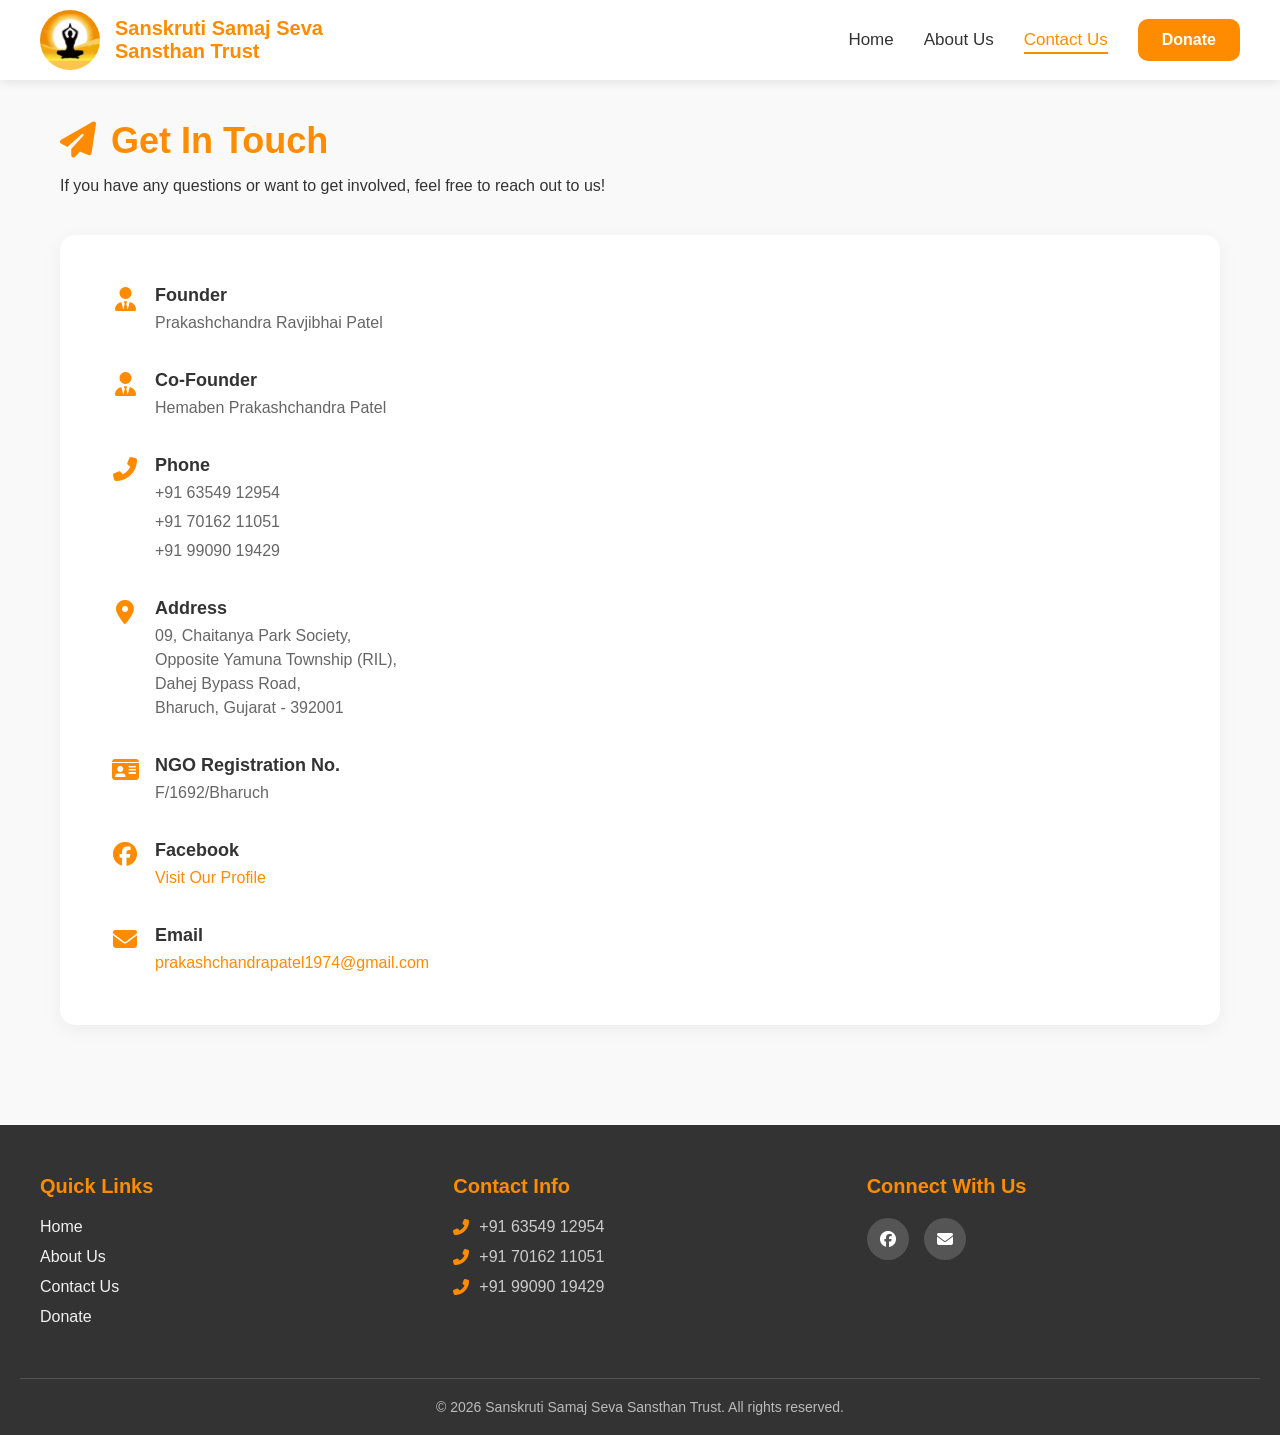
<file: contact.html>
<!DOCTYPE html>
<html lang="en">
   <head>
      <meta charset="utf8">
      <meta name="viewport" content="width=device-width, initial-scale=1.0">
      <meta name="title" content="Contact Us | Sanskruti Samaj Seva Sansthan Trust">
      <meta name="description" content="Dedicated to community service, cultural preservation, and making a lasting impact in Bharuch, Gujarat. We focus on environment, health, women empowerment, education, and hunger relief.">
      <meta name="keywords" content="NGO in Bharuch, Sanskruti Samaj Seva Sansthan, community service Gujarat, charity Bharuch, women empowerment, child protection, hunger drive Bharuch, animal rescue NGO">
      <meta name="author" content="Sanskruti Samaj Seva Sansthan Trust">
      <meta name="robots" content="index, follow">
      <meta name="language" content="English">
      <meta property="og:type" content="website">
      <meta property="og:url" content="https://www.yourdomain.com/">
      <meta property="og:title" content="Sanskruti Samaj Seva Sansthan Trust | NGO in Bharuch">
      <meta property="og:description" content="Empowering lives through compassionate service, sustainable environmental initiatives, and dedicated community support in Bharuch and beyond.">
      <meta property="og:image" content="https://www.yourdomain.com/images/gallery/1.webp">
      <meta property="og:site_name" content="Sanskruti Samaj Seva Sansthan Trust">
      <meta name="twitter:card" content="summary_large_image">
      <meta name="twitter:url" content="https://www.yourdomain.com/">
      <meta name="twitter:title" content="Sanskruti Samaj Seva Sansthan Trust | NGO in Bharuch">
      <meta name="twitter:description" content="Empowering lives through compassionate service, sustainable environmental initiatives, and dedicated community support in Bharuch and beyond.">
      <meta name="twitter:image" content="https://www.yourdomain.com/images/gallery/1.webp">
      <meta name="theme-color" content="#FF8C00">
      <title>Contact Us - Sanskruti Samaj Seva Sansthan Trust</title>
      <link rel="icon" href="images/favicon.webp" type="image/webp" />
      <link rel="preconnect" href="https://cdnjs.cloudflare.com" crossorigin>
      <link rel="stylesheet" href="styles.css" />
      <link rel="stylesheet" href="https://cdnjs.cloudflare.com/ajax/libs/font-awesome/6.4.0/css/all.min.css" media="print" onload="this.media='all'">
   </head>
   <body>
      <div id="navbar"></div>
      <main class="content-container">
         <header>
            <h1 class="page-title"><i class="fas fa-paper-plane"></i> Get In Touch</h1>
            <p class="contact-intro">If you have any questions or want to get involved, feel free to reach out to us!</p>
         </header>
         <section class="contact-wrapper">
            <div class="contact-details">
               <div class="contact-item">
                  <i class="fas fa-user-tie"></i>
                  <div>
                     <h3>Founder</h3>
                     <p>Prakashchandra Ravjibhai Patel</p>
                  </div>
               </div>
               <div class="contact-item">
                  <i class="fas fa-user-tie"></i>
                  <div>
                     <h3>Co-Founder</h3>
                     <p>Hemaben Prakashchandra Patel</p>
                  </div>
               </div>
               <div class="contact-item">
                  <i class="fas fa-phone-alt"></i>
                  <div>
                     <h3>Phone</h3>
                     <p>+91 63549 12954</p>
                     <p>+91 70162 11051</p>
                     <p>+91 99090 19429</p>
                  </div>
               </div>
               <div class="contact-item">
                  <i class="fas fa-map-marker-alt"></i>
                  <div>
                     <h3>Address</h3>
                     <p>09, Chaitanya Park Society,<br>Opposite Yamuna Township (RIL),<br>Dahej Bypass Road,<br>Bharuch, Gujarat - 392001</p>
                  </div>
               </div>
               <div class="contact-item">
                  <i class="fas fa-id-card"></i>
                  <div>
                     <h3>NGO Registration No.</h3>
                     <p>F/1692/Bharuch</p>
                  </div>
               </div>
               <div class="contact-item">
                  <i class="fab fa-facebook"></i>
                  <div>
                     <h3>Facebook</h3>
                     <p><a href="https://www.facebook.com/share/1JYRoqcEpg/" target="_blank">Visit Our Profile</a></p>
                  </div>
               </div>
               <div class="contact-item">
                  <i class="fas fa-envelope"></i>
                  <div>
                     <h3>Email</h3>
                     <p><a href="mailto:prakashchandrapatel1974@gmail.com">prakashchandrapatel1974@gmail.com</a></p>
                  </div>
               </div>
            </div>
            <div class="contact-map">

               <!-- Loading Placeholder -->
               <div class="map-placeholder" id="mapSkeleton">
                  <i class="fas fa-map-marked-alt map-icon"></i>

                  <div class="map-loader"></div>

                  <h3>Loading Google Maps...</h3>

                  <p>Fetching location and map tiles...</p>
               </div>

               <!-- Google Map -->
               <iframe
                  id="googleMap"
                  src="https://www.google.com/maps/embed?pb=!1m14!1m8!1m3!1d463.3088225584617!2d72.99221569138071!3d21.723274877197294!3m2!1i1024!2i768!4f13.1!3m3!1m2!1s0x3be0270045296021%3A0xf9cffcfa4d034e27!2sSaryu%20Township!5e0!3m2!1sen!2sin!4v1782033031947!5m2!1sen!2sin" width="100%" height="100%" style="border:0;" allowfullscreen="" loading="lazy" referrerpolicy="no-referrer-when-downgrade" title="Trust Location Map"
                  loading="lazy"
                  allowfullscreen
                  referrerpolicy="no-referrer-when-downgrade"
                  onload="hideMapSkeleton()">
               </iframe>

            </div>
         </section>
      </main>
      <div id="footer"></div>
      <div id="donate-modal"></div>
      <script src="script.js" defer></script>
   </body>
</html>
</file>
<file: styles.css>
/* ========================================================================== 1. GLOBAL VARIABLES & RESET ========================================================================== */
 :root {
    /* Core Brand Colors */
     --brand-orange: #FF8C00;
     --brand-orange-hover: #e67e00;
    /* Neutral Palette */
     --bg-light: #f9f9f9;
     --bg-white: #ffffff;
     --bg-dark: #333333;
    /* Typography Colors */
     --text-main: #333333;
     --text-muted: #555555;
     --text-light: #f1f1f1;
    /* Shared Layout Values */
     --border-radius-main: 10px;
     --max-width-container: 1200px;
}
 * {
     margin: 0;
     padding: 0;
     box-sizing: border-box;
}
 body {
     font-family: Arial, sans-serif;
     background-color: var(--bg-light);
     color: var(--text-main);
}
/* ========================================================================== 2. SHARED UI COMPONENTS (Buttons, Modal, Navbar, Footer) ========================================================================== */
/* --- Typography & Headers --- */
 .page-title {
     color: var(--brand-orange);
     font-size: 36px;
     margin-bottom: 15px;
}
 .page-title i {
     margin-right: 5px;
}
/* --- Buttons --- */
 .hero-btn, #donateBtn, .fb-btn {
     display: inline-block;
     background-color: var(--brand-orange);
     color: var(--bg-white) !important;
     padding: 12px 24px;
     border-radius: var(--border-radius-main);
     text-decoration: none !important;
     font-weight: bold;
     font-size: 16px;
     transition: background-color 0.2s ease, transform 0.2s ease;
}
 .hero-btn:hover, #donateBtn:hover, .fb-btn:hover {
     background-color: var(--brand-orange-hover);
     transform: translateY(-2px);
}
 #donateBtn::after {
     display: none;
}
/* Removes standard nav link underline */
 .hero-donate-btn {
     background-color: var(--bg-white);
     color: var(--brand-orange) !important;
     border: 2px solid var(--brand-orange);
     padding: 10px 22px;
}
 .hero-donate-btn:hover {
     color: var(--bg-white) !important;
}
/* --- Navigation Bar --- */
 .navbar {
     width: 100%;
     background: var(--bg-white);
     padding: 10px 20px;
     box-shadow: 0 2px 10px rgba(0, 0, 0, 0.1);
     position: sticky;
     top: 0;
     z-index: 1000;
}
 .navbar-container {
     display: flex;
     align-items: center;
     width: 100%;
     max-width: var(--max-width-container);
     margin: 0 auto;
}
 .navbar-logo a {
     display: flex;
     align-items: center;
     gap: 15px;
     font-size: 20px;
     font-weight: bold;
     color: var(--brand-orange);
     text-decoration: none;
}
 .logo-icon {
     width: 60px;
     height: 60px;
     border-radius: 50%;
     object-fit: cover;
}
 .navbar-links {
     list-style: none;
     display: flex;
     gap: 30px;
     align-items: center;
     margin-left: auto;
}
 .navbar-links a {
     text-decoration: none;
     color: var(--text-main);
     font-size: 17px;
     font-weight: 500;
     transition: 0.3s;
     position: relative;
}
 .navbar-links a:hover, .navbar-links a.active {
     color: var(--brand-orange);
}
 .navbar-links a::after {
     content: "";
     position: absolute;
     width: 0;
     height: 2px;
     background: var(--brand-orange);
     left: 0;
     bottom: -5px;
     transition: 0.3s;
}
 .navbar-links a:hover::after, .navbar-links a.active::after {
     width: 100%;
}
/* --- Footer --- */
 .site-footer {
     background-color: var(--bg-dark);
     color: var(--text-light);
     padding: 50px 20px 20px 20px;
     margin-top: 60px;
}
 .footer-container {
     display: flex;
     flex-wrap: wrap;
     justify-content: space-between;
     gap: 40px;
     max-width: var(--max-width-container);
     margin: 0 auto;
}
 .footer-section {
     flex: 1;
     min-width: 220px;
}
 .footer-section h3 {
     color: var(--brand-orange);
     margin-bottom: 20px;
     font-size: 20px;
}
 .footer-section p {
     margin-bottom: 12px;
     display: flex;
     align-items: center;
     gap: 10px;
     color: #cccccc;
}
 .footer-section p i {
     color: var(--brand-orange);
}
 .footer-links {
     list-style: none;
     padding: 0;
}
 .footer-links li {
     margin-bottom: 12px;
}
 .footer-links a {
     color: var(--text-light);
     text-decoration: none;
     transition: color 0.2s ease;
}
 .footer-links a:hover {
     color: var(--brand-orange);
}
 .footer-socials {
     display: flex;
     gap: 15px;
}
 .footer-socials a {
     display: inline-flex;
     justify-content: center;
     align-items: center;
     width: 42px;
     height: 42px;
     background-color: #555555;
     color: var(--bg-white);
     border-radius: 50%;
     text-decoration: none;
     transition: all 0.3s ease;
}
 .footer-socials a:hover {
     background-color: var(--brand-orange);
     transform: translateY(-3px);
}
 .footer-bottom {
     text-align: center;
     margin-top: 40px;
     padding-top: 20px;
     border-top: 1px solid #555555;
     font-size: 14px;
     color: #bbbbbb;
}
/* --- Donation Modal --- */
 .modal {
     display: none;
     position: fixed;
     z-index: 9999;
     left: 0;
     top: 0;
     width: 100%;
     height: 100%;
     backdrop-filter: blur(8px);
     background: rgba(0,0,0,0.4);
     justify-content: center;
     align-items: center;
}
 .modal-content {
     background: var(--bg-white);
     padding: 30px;
     border-radius: 15px;
     text-align: center;
     width: 350px;
     position: relative;
     box-shadow: 0 10px 30px rgba(0,0,0,0.3);
     animation: popup 0.3s ease;
}
 .qr-code {
     width: 250px;
     height: 250px;
     object-fit: contain;
}
 .close-btn {
     position: absolute;
     top: 10px;
     right: 15px;
     font-size: 28px;
     cursor: pointer;
}
 .close-btn:hover {
     color: red;
}
 #upiLink {
     color: var(--brand-orange);
     text-decoration: none;
     font-weight: bold;
     transition: color 0.3s;
}
 #upiLink:hover {
     color: var(--brand-orange-hover);
     text-decoration: underline;
}
 @keyframes popup {
     from {
         transform: scale(0.8);
         opacity: 0;
    }
     to {
         transform: scale(1);
         opacity: 1;
    }
}
/* ========================================================================== 3. PAGE-SPECIFIC LAYOUTS ========================================================================== */
/* --- Home Page: Hero & Gallery --- */
 .gallery-section {
     display: flex;
     align-items: center;
     justify-content: space-between;
     gap: 40px;
     max-width: var(--max-width-container);
     margin: 60px auto;
     padding: 0 20px;
     flex-wrap: wrap;
}
 .gallery-section .slider {
     flex: 2.5;
     min-width: 450px;
     margin: 0;
     aspect-ratio: 16 / 9;
     overflow: hidden;
     border-radius: 15px;
     box-shadow: 0 5px 20px rgba(0,0,0,0.2);
     background-color: var(--bg-light);
     position: relative;
}
 .slider img {
     width: 100%;
     height: 100%;
     object-fit: contain;
     display: block;
     opacity: 1;
     transition: opacity 0.3s ease-in-out;
}
 .prev, .next {
     position: absolute;
     top: 50%;
     transform: translateY(-50%);
     background: rgba(0,0,0,0.5);
     color: white;
     border: none;
     font-size: 32px;
     width: 60px;
     height: 60px;
     cursor: pointer;
     border-radius: 50%;
     transition: 0.3s;
     z-index: 10;
     display: flex;
     justify-content: center;
     align-items: center;
     line-height: 0;
}
 .prev:hover, .next:hover {
     background: rgba(0,0,0,0.8);
}
 .prev {
     left: 15px;
     padding-right: 4px;
}
 .next {
     right: 15px;
     padding-left: 4px;
}
 .hero-content {
     flex: 1;
     min-width: 280px;
     text-align: left;
}
 .hero-content h1 {
     font-size: 38px;
     line-height: 1.2;
     margin-bottom: 20px;
     color: var(--text-main);
}
 .hero-content h1 span {
     color: var(--brand-orange);
}
/* --- NGO Registration Badge --- */
 .ngo-reg-badge {
     display: inline-block;
     background-color: #fff3e6;
    /* Light orange tint */
     color: var(--brand-orange);
     font-size: 14px;
     font-weight: bold;
     padding: 6px 14px;
     border-radius: 20px;
     margin-bottom: 20px;
     border: 1px solid var(--brand-orange);
}
 .ngo-reg-badge i {
     margin-right: 6px;
}
 .hero-content p {
     font-size: 16px;
     color: var(--text-muted);
     line-height: 1.6;
     margin-bottom: 30px;
}
 .hero-buttons {
     display: flex;
     flex-direction: column;
     gap: 15px;
     align-items: flex-start;
}
/* ================================================== OUR FOCUS SECTION ================================================== */
 .focus-section{
     max-width: 1300px;
     margin: 60px auto;
     padding: 20px;
     display: flex;
     align-items: center;
     justify-content: space-between;
     gap: 60px;
}
/* ================================================== LEFT CONTENT ================================================== */
 .focus-content{
     flex: 1;
     max-width: 500px;
}
 .focus-content h2{
     color: var(--brand-orange);
     font-size: 36px;
     margin-bottom: 20px;
}
 .focus-content p{
     color: var(--text-muted);
     line-height: 1.8;
     font-size: 17px;
     margin-bottom: 18px;
}
/* ================================================== RIGHT DIAGRAM ================================================== */
 .focus-diagram{
     position: relative;
     width: 600px;
     height: 600px;
     flex-shrink: 0;
}
/* Orange Ring */
 .focus-diagram::before{
     content: "";
     position: absolute;
     top: 50%;
     left: 50%;
     width: 420px;
     height: 420px;
     border: 10px solid var(--brand-orange);
     border-radius: 50%;
     transform: translate(-50%, -50%);
}
/* ================================================== CENTER CIRCLE ================================================== */
 .center-circle{
     position:absolute;
     top:50%;
     left:50%;
     transform:translate(-50%, -50%);
     width:220px;
     height:220px;
     background:#fff;
     border-radius:50%;
     display:flex;
     flex-direction:column;
     justify-content:center;
     align-items:center;
     text-align:center;
     z-index:5;
     box-shadow:0 5px 20px rgba(0,0,0,0.15);
}
 .center-circle i{
     font-size:40px;
     color:var(--brand-orange);
     margin-bottom:8px;
}
 .center-circle h2{
     font-size:22px;
     line-height:1.2;
     margin:0;
     color:var(--brand-orange);
}
/* ================================================== OUTER CIRCLES ================================================== */
 .focus-item{
     position: absolute;
     width: 130px;
     height: 130px;
     background: #fff;
     border-radius: 50%;
     display: flex;
     flex-direction: column;
     justify-content: center;
     align-items: center;
     text-align: center;
     padding: 10px;
     box-shadow: 0 5px 20px rgba(0,0,0,0.08);
}
 .focus-item i{
     font-size: 28px;
     margin-bottom: 8px;
}
 .focus-item h4{
     font-size: 14px;
     margin: 0;
     line-height: 1.3;
}
/* ================================================== NODE POSITIONS ================================================== */
 .environment{
     top: 0;
     left: 50%;
     transform: translateX(-50%);
     color: #4CAF50;
}
 .health{
     top: 65px;
     right: 30px;
     color: #7E57C2;
}
 .women{
     top: 235px;
     right: 0;
     color: #E91E63;
}
 .education{
     bottom: 65px;
     right: 30px;
     color: #2196F3;
}
 .child{
     bottom: 0;
     left: 50%;
     transform: translateX(-50%);
     color: #009688;
}
 .animal{
     bottom: 65px;
     left: 30px;
     color: #FF5722;
}
 .hunger{
     top: 235px;
     left: 0;
     color: #FFB300;
}
 .community{
     top: 65px;
     left: 30px;
     color: #4CAF50;
}
/* ================================================== TABLET ================================================== */
 @media (max-width: 992px){
     .focus-section{
         flex-direction: column;
         text-align: center;
    }
     .focus-content{
         max-width: 100%;
    }
     .focus-diagram{
         width: 500px;
         height: 500px;
    }
     .focus-diagram::before{
         width: 340px;
         height: 340px;
    }
     .center-circle{
         width: 190px;
         height: 190px;
    }
     .center-circle h2{
         font-size: 26px;
    }
     .focus-item{
         width: 100px;
         height: 100px;
    }
     .focus-item i{
         font-size: 22px;
    }
     .focus-item h4{
         font-size: 11px;
    }
}
/* ================================================== MOBILE ================================================== */
 @media (max-width: 576px){
     .focus-diagram{
         width: 350px;
         height: 350px;
    }
     .focus-diagram::before{
         width: 220px;
         height: 220px;
    }
     .center-circle{
         width: 130px;
         height: 130px;
         padding: 10px;
    }
     .center-circle i{
         font-size: 28px;
    }
     .center-circle h2{
         font-size: 12px;
    }
     .center-circle p{
         display: none;
    }
     .focus-item{
         width: 75px;
         height: 75px;
         padding: 5px;
    }
     .focus-item i{
         font-size: 16px;
         margin-bottom: 4px;
    }
     .focus-item h4{
         font-size: 8px;
    }
     .environment{
         top: 0;
    }
     .health{
         top: 40px;
         right: 30px;
    }
     .women{
         top: 140px;
         right: 0px;
    }
     .education{
         bottom: 40px;
         right: 30px;
    }
     .child{
         bottom: 0;
    }
     .animal{
         bottom: 40px;
         left: 30px;
    }
     .hunger{
         top: 140px;
         left: 0px;
    }
     .community{
         top: 40px;
         left: 30px;
    }
}
/* --- Home Page: Impact Stats --- */
 .stats-section {
     background-color: var(--brand-orange);
     color: var(--bg-white);
     padding: 70px 20px;
     margin-top: 40px;
     text-align: center;
}
 .stats-container {
     display: flex;
     justify-content: space-around;
     flex-wrap: wrap;
     gap: 40px;
     max-width: 1080px;
     margin: 0 auto;
}
 .stat-box {
     flex: 1;
     min-width: 200px;
}
 .stat-box i {
     font-size: 45px;
     margin-bottom: 15px;
     opacity: 0.9;
}
 .stat-number {
     font-size: 55px;
     font-weight: bold;
     margin-bottom: 10px;
}
 .stat-box p {
     font-size: 18px;
     text-transform: uppercase;
     letter-spacing: 1px;
     font-weight: bold;
     opacity: 0.9;
}
/* --- Home Page: Awards --- */
 .awards-section {
     padding: 70px 20px;
     text-align: center;
     background-color: var(--bg-white);
}
 .awards-section h2 {
     font-size: 36px;
     color: var(--brand-orange);
     margin-bottom: 40px;
}
 .awards-grid {
     display: flex;
     justify-content: center;
     flex-wrap: wrap;
     gap: 30px;
     max-width: 1100px;
     margin: 0 auto;
}
/* Constrains width so items don't stretch randomly */
 .award-item {
     flex: 0 1 320px;
     display: flex;
     flex-direction: column;
     gap: 15px;
     align-items: center;
}
 .award-placeholder {
     width: 100%;
     aspect-ratio: 4 / 3;
     background-color: var(--bg-white);
     border-radius: 10px;
     display: flex;
     align-items: center;
     justify-content: center;
     box-shadow: 0 4px 15px rgba(0,0,0,0.05);
     overflow: hidden;
}
 .award-placeholder img {
     width: 100%;
     height: 100%;
     object-fit: contain;
}
 .award-caption {
     font-size: 15px;
     color: var(--text-muted);
     line-height: 1.5;
     margin: 0;
     text-align: center;
}
/* --- About Us Page --- */
 .about-page {
     display: flex;
     flex-direction: column;
     gap: 20px;
     max-width: var(--max-width-container);
     margin: 0 auto;
     padding: 40px 20px;
}
 .page-header {
     display: flex;
     flex-direction: column;
     align-items: center;
     text-align: center;
     margin-bottom: 20px;
}
 .page-header .page-title {
     margin-bottom: 20px;
}
 .page-header .contact-intro {
     max-width: 800px;
}
/* --- Activity Sections --- */
 .about-section {
     display: flex;
     align-items: center;
     gap: 15px;
     background: var(--bg-white);
     padding: 30px;
     border-radius: 15px;
     box-shadow: 0 5px 20px rgba(0,0,0,0.05);
}
 .about-section.reverse {
     flex-direction: row-reverse;
}
/* --- Fixed Image Area --- */
 .about-image {
     flex: 1;
     min-width: 300px;
     height: 450px;
}
 .about-image > img {
     width: 100%;
     height: 100%;
     border-radius: 10px;
     object-fit: cover;
     display: block;
     box-shadow: 0 4px 15px rgba(0,0,0,0.1);
}
/* ========================================================================== */
/* ABOUT PAGE IMAGE SLIDERS */
/* ========================================================================== */
 .about-gallery {
     flex: 1.2;
     min-width: 400px;
}
 .about-slider {
     position: relative;
     width: 100%;
     height: 400px;
     overflow: hidden;
     border-radius: 10px;
     background: #f8f8f8;
     box-shadow: 0 4px 15px rgba(0,0,0,0.1);
}
 .activity-slide {
     position: absolute;
     inset: 0;
     width: 100%;
     height: 100%;
     object-fit: contain;
     opacity: 0;
     transition: opacity 0.5s ease-in-out;
}
 @media (max-width: 768px) {
     .about-gallery {
         width: 100%;
         min-width: unset;
    }
     .about-slider {
         height: 280px;
    }
}
/* --- Text Area --- */
 .about-text {
     flex: 1;
     min-width: 300px;
     margin-left: 20px;
}
 .about-text h2 {
     color: var(--brand-orange);
     font-size: 28px;
     margin-bottom: 15px;
}
 .about-text h4 {
     color: var(--text-main);
     margin-top: 15px;
     margin-bottom: 5px;
     font-size: 18px;
}
 .about-text p {
     color: var(--text-muted);
     font-size: 16px;
     line-height: 1.6;
     margin-bottom: 20px;
}
/* --- Mobile Responsive --- */
 @media (max-width: 768px) {
     .about-section, .about-section.reverse {
         flex-direction: column;
    }
     .about-image {
         width: 100%;
         min-width: unset;
         height: 250px;
    }
     .about-text {
         width: 100%;
         margin-left: 0;
         margin-top: 15px;
    }
}
/* --- Contact Page --- */
 .content-container > header {
     text-align: left;
     margin-bottom: 40px;
}
 .content-container > header .contact-intro {
     margin: 0;
     max-width: none;
     text-align: left;
}
 .content-container {
     max-width: var(--max-width-container);
     margin: 0 auto;
     padding: 40px 20px;
}
 .contact-wrapper {
     display: flex;
     flex-wrap: wrap;
     gap: 40px;
     background: var(--bg-white);
     padding: 50px;
     border-radius: 15px;
     box-shadow: 0 5px 20px rgba(0, 0, 0, 0.05);
}
 .contact-details {
     flex: 1;
     min-width: 250px;
     display: flex;
     flex-direction: column;
     gap: 35px;
}
 .contact-item {
     display: flex;
     align-items: flex-start;
     gap: 15px;
}
 .contact-item i {
     font-size: 24px;
     color: var(--brand-orange);
     margin-top: 2px;
     width: 30px;
     text-align: center;
}
 .contact-item div {
     display: flex;
     flex-direction: column;
     gap: 5px;
}
 .contact-item h3 {
     font-size: 18px;
     color: var(--text-main);
     margin: 0;
}
 .contact-item p {
     font-size: 16px;
     color: #666;
     margin: 0;
     line-height: 1.5;
}
 .contact-item a {
     color: var(--brand-orange);
     text-decoration: none;
     transition: 0.3s;
}
 .contact-item a:hover {
     text-decoration: underline;
}

/* =====================================
   MAP CONTAINER
===================================== */

.contact-map{
    position: relative;
    flex: 1.5;
    min-width: 320px;
    height: 420px;
    overflow: hidden;
    border-radius: 12px;
}

.contact-map iframe{
    width:100%;
    height:100%;
    border:none;
}

/* =====================================
   LOADING PLACEHOLDER
===================================== */

.map-placeholder{
    position:absolute;
    inset:0;

    display:flex;
    flex-direction:column;
    justify-content:center;
    align-items:center;
    gap:15px;

    background:#f8f9fa;
    z-index:5;

    transition:opacity .4s ease;
}

/* Loading Spinner */

.map-loader{

    width:60px;
    height:60px;

    border:6px solid #e5e5e5;
    border-top:6px solid var(--brand-orange);

    border-radius:50%;

    animation:spin 1s linear infinite;
}

.map-icon{
    font-size:48px;
    color:var(--brand-orange);
}

@keyframes spin{

    from{
        transform:rotate(0deg);
    }

    to{
        transform:rotate(360deg);
    }

}

.map-placeholder h3{

    margin:0;
    color:var(--brand-orange);
    font-size:22px;
}

.map-placeholder p{

    margin:0;
    color:#666;
    font-size:15px;
}

/* ========================================================================== MOBILE RESPONSIVE DESIGN ========================================================================== */
/* Hamburger Icon - Hidden by Default */
 .menu-toggle {
     display: none;
     font-size: 28px;
     cursor: pointer;
     color: #FF8C00;
}
/* ========================================================================== */
/* TABLET & MOBILE */
/* ========================================================================== */
 @media screen and (max-width: 768px) {
    /* ---------- NAVBAR ---------- */
     .navbar {
         padding: 8px 12px;
    }
     .navbar-container {
         justify-content: space-between;
         align-items: center;
         flex-wrap: wrap;
         padding: 0;
    }
     .navbar-logo a {
         font-size: 16px;
         gap: 10px;
         text-align: left;
    }
     .logo-icon {
         width: 50px;
         height: 50px;
    }
    /* Hamburger Icon - Visible on Mobile */
     .menu-toggle {
         display: block;
         font-size: 28px;
         cursor: pointer;
         color: var(--brand-orange);
         background: transparent;
         border: none;
         padding: 0;
    }
    /* Mobile Menu */
     .navbar-links {
         display: none;
         width: 100%;
         flex-direction: column;
         gap: 0;
         margin-top: 10px;
         background: #fff;
         border-top: 1px solid #eee;
         padding: 0;
    }
     .navbar-links.active {
         display: flex;
    }
     .navbar-links li {
         width: 100%;
         text-align: center;
         padding: 0;
    }
    /* IMPORTANT FIX */
     .navbar-links a {
         display: inline-block;
         position: relative;
         padding: 12px 0;
         font-size: 15px;
    }
    /* Mobile Underline */
     .navbar-links a::after {
         content: "";
         position: absolute;
         height: 2px;
         background: #FF8C00;
         left: 50%;
         bottom: 6px;
         transform: translateX(-50%);
         width: 0;
         transition: width 0.3s ease;
    }
     .navbar-links a:hover::after, .nav-link.active::after {
         width: 85%;
    }
    /* ---------- HERO / GALLERY ---------- */
     .gallery-section {
         flex-direction: column;
         gap: 25px;
         margin: 30px auto;
    }
     .gallery-section .slider {
         width: 100%;
         min-width: unset;
    }
     .hero-content {
         text-align: center;
    }
     .hero-content h1 {
         font-size: 30px;
    }
     .hero-buttons {
         align-items: center;
    }
    /* ---------- SLIDER ---------- */
     .prev, .next {
         width: 45px;
         height: 45px;
         font-size: 24px;
    }
    /* ---------- STATS ---------- */
     .stat-number {
         font-size: 40px;
    }
     .stat-box p {
         font-size: 14px;
    }
    /* ---------- ABOUT ---------- */
     .about-section, .about-section.reverse {
         flex-direction: column;
    }
     .about-image, .about-text {
         min-width: 100%;
    }
     .about-text {
         text-align: center;
    }
    /* ---------- CONTACT ---------- */
     .contact-wrapper {
         padding: 25px;
         flex-direction: column;
    }
     .contact-map {
         min-height: 250px;
    }
    /* ---------- FOOTER ---------- */
     .footer-container {
         flex-direction: column;
         gap: 30px;
    }
     .footer-section {
         min-width: 100%;
    }
    /* ---------- DONATION MODAL ---------- */
     .modal-content {
         width: 90%;
         max-width: 350px;
    }
     .qr-code {
         width: 200px;
         height: 200px;
    }
}
/* ========================================================================== */
/* SMALL PHONES */
/* ========================================================================== */
 @media screen and (max-width: 480px) {
     .navbar {
         padding: 6px 10px;
    }
     .navbar-logo a {
         font-size: 14px;
         gap: 8px;
    }
     .navbar-logo span {
         font-size: 11px;
         line-height: 1.2;
    }
     .logo-icon {
         width: 40px;
         height: 40px;
    }
     .menu-toggle {
         font-size: 26px;
    }
     .navbar-links a {
         font-size: 14px;
         padding: 10px 0;
    }
     .navbar-links a:hover::after, .nav-link.active::after {
         width: 80%;
    }
     .page-title {
         font-size: 28px;
    }
     .hero-content h1 {
         font-size: 24px;
    }
     .hero-content p {
         font-size: 14px;
    }
     .initiatives-section h2, .awards-section h2 {
         font-size: 28px;
    }
     .stat-number {
         font-size: 32px;
    }
     .prev, .next {
         width: 38px;
         height: 38px;
         font-size: 18px;
    }
}
/* --- Home Page: MVV Section --- */
 .mvv-section {
     padding: 70px 20px;
     background-color: var(--bg-white);
     text-align: center;
}
 .mvv-grid {
     display: grid;
     grid-template-columns: repeat(auto-fit, minmax(300px, 1fr));
     gap: 30px;
     max-width: 1100px;
     margin: 40px auto 0;
}
 .mvv-card {
     padding: 30px;
     background: var(--bg-light);
     border-radius: 15px;
     transition: transform 0.3s ease;
}
 .mvv-card:hover {
     transform: translateY(-10px);
     box-shadow: 0 10px 25px rgba(0,0,0,0.05);
}
 .mvv-card i {
     font-size: 40px;
     color: var(--brand-orange);
     margin-bottom: 20px;
}
 .mvv-card h3 {
     color: var(--text-main);
     margin-bottom: 15px;
     font-size: 22px;
}
 .mvv-card p {
     color: var(--text-muted);
     line-height: 1.6;
     font-size: 15px;
}
</file>
